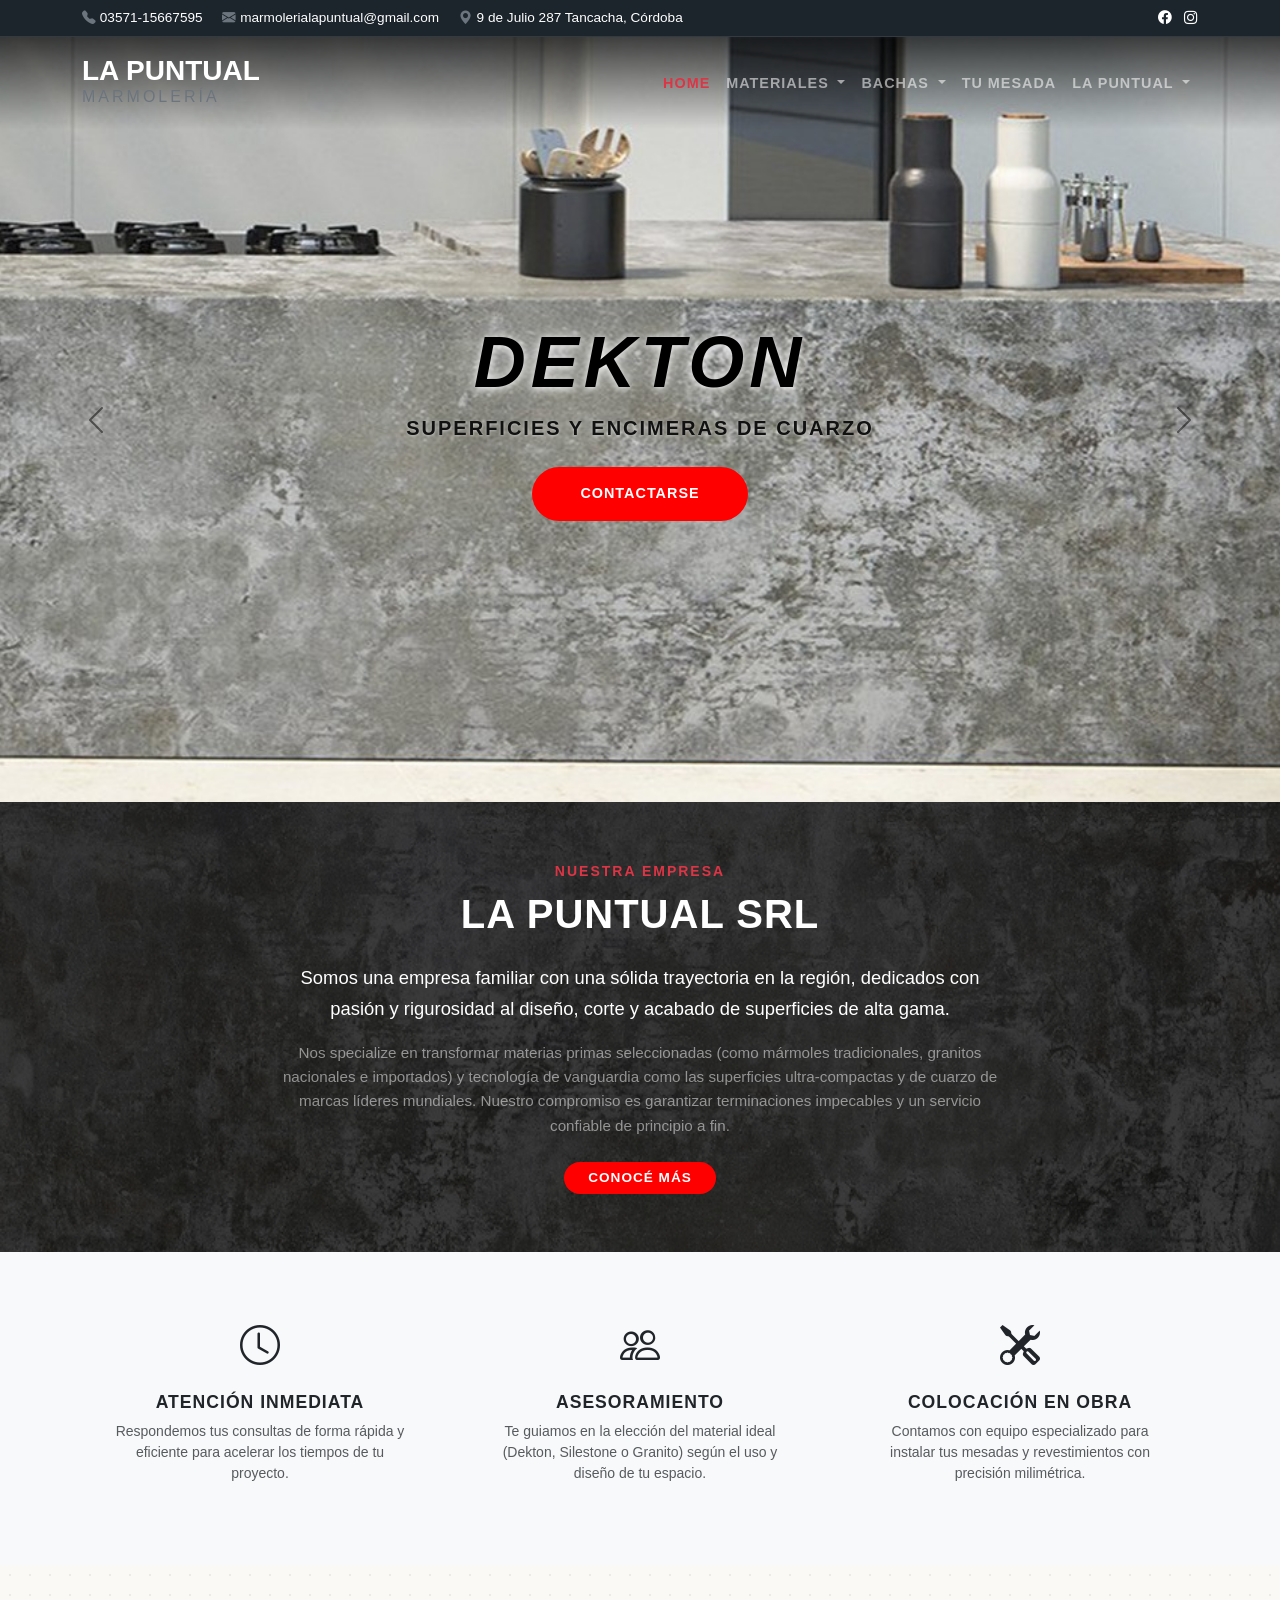
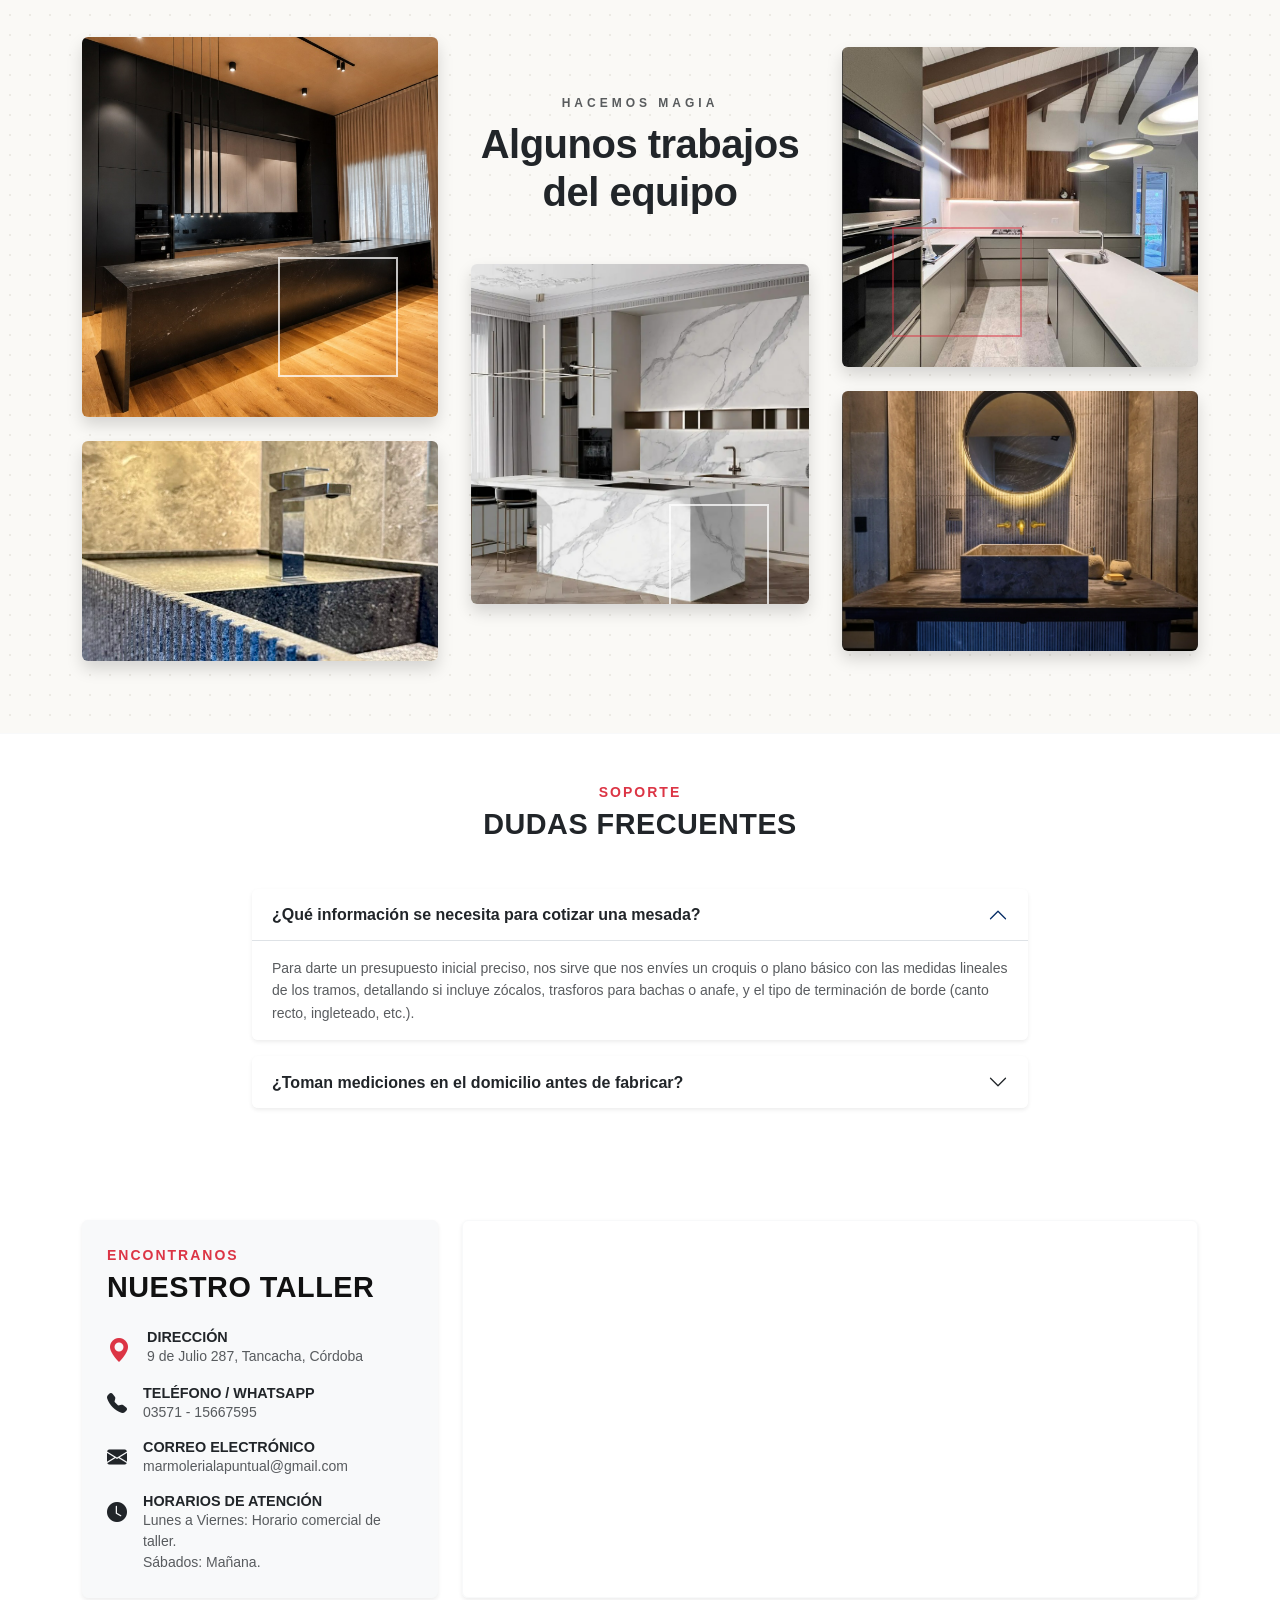
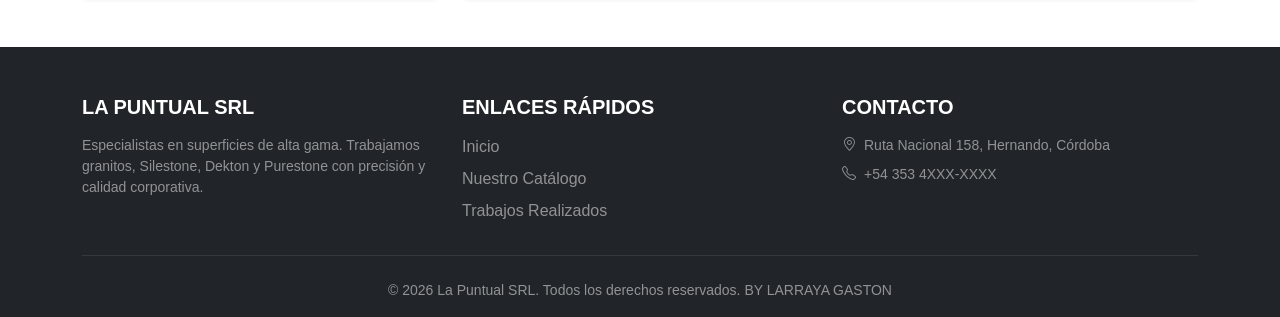
<file: index.html>
<!DOCTYPE html>
<html lang="es">

<head>
    <meta charset="UTF-8">
    <meta name="viewport" content="width=device-width, initial-scale=1.0">
    <title>La Puntual SRL - Marmolería</title>
    <link href="https://cdn.jsdelivr.net/npm/bootstrap@5.3.0/dist/css/bootstrap.min.css" rel="stylesheet">
    <link href="https://cdn.jsdelivr.net/npm/bootstrap-icons@1.10.5/font/bootstrap-icons.css" rel="stylesheet">
    <link rel="stylesheet" href="css/style.css">
</head>

<body>

    <div id="global-nav"></div>

    <header id="sliderMateriales" class="carousel slide" data-bs-ride="carousel" data-bs-interval="5000">
        <div class="carousel-inner">

            <div class="carousel-item active slide-dekton">
                <div class="container h-100 d-flex align-items-center justify-content-center text-center">
                    <div class="hero-content">
                        <h1 class="display-1 fw-bold text-dark italic-title">DEKTON</h1>
                        <p class="fs-5 text-uppercase fw-bold text-dark tracking-wide mb-4">Superficies y encimeras de
                            cuarzo</p>
                        <a href="#" class="btn btn-danger btn-lg px-5 py-3 rounded-pill fw-bold">CONTACTARSE</a>
                    </div>
                </div>
            </div>

            <div class="carousel-item slide-silestone">
                <div class="container h-100 d-flex align-items-center justify-content-center text-center">
                    <div class="hero-content">
                        <h1 class="display-1 fw-bold text-dark italic-title">SILESTONE</h1>
                        <p class="fs-5 text-uppercase fw-bold text-dark tracking-wide mb-4">Superficies y encimeras de
                            cuarzo</p>
                        <a href="#" class="btn btn-danger btn-lg px-5 py-3 rounded-pill fw-bold">CONTACTARSE</a>
                    </div>
                </div>
            </div>

            <div class="carousel-item slide-neolith">
                <div class="container h-100 d-flex align-items-center justify-content-center text-center">
                    <div class="hero-content">
                        <h1 class="display-1 fw-bold text-dark italic-title">NEOLITH</h1>
                        <p class="fs-5 text-uppercase fw-bold text-dark tracking-wide mb-4">Mesadas, revestimientos y
                            pisos</p>
                        <a href="#" class="btn btn-danger btn-lg px-5 py-3 rounded-pill fw-bold">CONTACTARSE</a>
                    </div>
                </div>
            </div>

            <div class="carousel-item slide-marmotech">
                <div class="container h-100 d-flex align-items-center justify-content-center text-center">
                    <div class="hero-content">
                        <h1 class="display-1 fw-bold text-dark italic-title">MARMOTECH</h1>
                        <p class="fs-5 text-uppercase fw-bold text-dark tracking-wide mb-4">Compacto de Mármol</p>
                        <a href="#" class="btn btn-danger btn-lg px-5 py-3 rounded-pill fw-bold">CONTACTARSE</a>
                    </div>
                </div>
            </div>

        </div>

        <button class="carousel-control-prev" type="button" data-bs-target="#sliderMateriales" data-bs-slide="prev">
            <span class="carousel-control-prev-icon" aria-hidden="true"></span>
            <span class="visually-hidden">Anterior</span>
        </button>
        <button class="carousel-control-next" type="button" data-bs-target="#sliderMateriales" data-bs-slide="next">
            <span class="carousel-control-next-icon" aria-hidden="true"></span>
            <span class="visually-hidden">Siguiente</span>
        </button>
    </header>


    <!-- SESION DESCRIPCION EMPRESA -->

    <section class="py-5 position-relative text-white d-flex align-items-center"
        style="background: url('img/dekton/orix.jpg') center/cover no-repeat; min-height: 450px;">

        <div class="position-absolute top-0 start-0 w-100 h-100"
            style="background-color: rgba(0, 0, 0, 0.65); z-index: 1;"></div>

        <div class="container position-relative" style="z-index: 2;">
            <div class="row justify-content-center text-center">
                <div class="col-12 col-md-10 col-lg-8 reveal-scroll">

                    <span class="text-danger fw-bold text-uppercase tracking-wider small d-block mb-2"
                        style="letter-spacing: 2px;">
                        Nuestra Empresa
                    </span>

                    <h2 class="fw-bold text-uppercase mb-4" style="font-size: 2.5rem; letter-spacing: 1px;">
                        La Puntual SRL
                    </h2>

                    <p class="lead mb-3" style="font-size: 1.15rem; line-height: 1.7; font-weight: 400;">
                        Somos una empresa familiar con una sólida trayectoria en la región, dedicados con pasión y
                        rigurosidad al diseño, corte y acabado de superficies de alta gama.
                    </p>

                    <p class="text-white-50 small mb-4" style="font-size: 0.95rem; line-height: 1.6;">
                        Nos specialize en transformar materias primas seleccionadas (como mármoles tradicionales,
                        granitos nacionales e importados) y tecnología de vanguardia como las superficies
                        ultra-compactas y de cuarzo de marcas líderes mundiales. Nuestro compromiso es garantizar
                        terminaciones impecables y un servicio confiable de principio a fin.
                    </p>

                    <a href="#" class="btn btn-danger px-4 py-2.5 fw-bold text-uppercase rounded-pill"
                        style="font-size: 0.85rem; letter-spacing: 1px;">
                        Conocé Más
                    </a>

                </div>
            </div>
        </div>
    </section>


    <!-- SESION SERVICIOS -->

    <section class="py-5" style="background-color: #f8f9fa;">
        <div class="container">
            <div class="row text-center g-4">

                <div class="col-12 col-md-4 reveal-scroll delay-1">
                    <div class="p-3">
                        <div class="mb-3">
                            <i class="bi bi-clock text-dark" style="font-size: 2.5rem;"></i>
                        </div>
                        <h4 class="fw-bold text-uppercase mb-2" style="font-size: 1.1rem; letter-spacing: 1px;">
                            Atención Inmediata</h4>
                        <p class="text-muted small px-3">Respondemos tus consultas de forma rápida y eficiente para
                            acelerar los tiempos de tu proyecto.</p>
                    </div>
                </div>

                <div class="col-12 col-md-4 reveal-scroll delay-2">
                    <div class="p-3">
                        <div class="mb-3">
                            <i class="bi bi-people text-dark" style="font-size: 2.5rem;"></i>
                        </div>
                        <h4 class="fw-bold text-uppercase mb-2" style="font-size: 1.1rem; letter-spacing: 1px;">
                            Asesoramiento</h4>
                        <p class="text-muted small px-3">Te guiamos en la elección del material ideal (Dekton,
                            Silestone o Granito) según el uso y diseño de tu espacio.</p>
                    </div>
                </div>

                <div class="col-12 col-md-4 reveal-scroll delay-3">
                    <div class="p-3">
                        <div class="mb-3">
                            <i class="bi bi-tools text-dark" style="font-size: 2.5rem;"></i>
                        </div>
                        <h4 class="fw-bold text-uppercase mb-2" style="font-size: 1.1rem; letter-spacing: 1px;">
                            Colocación en Obra</h4>
                        <p class="text-muted small px-3">Contamos con equipo especializado para instalar tus mesadas
                            y revestimientos con precisión milimétrica.</p>
                    </div>
                </div>

            </div>
        </div>
    </section>



    <!-- ==========================================================================
         SECCIÓN: COLLAGE DE TRABAJOS DESTACADOS (Estilo Mosaico Asimétrico)
         ========================================================================== -->
    <section class="py-5"
        style="background-color: #faf9f6; background-image: radial-gradient(#eceae4 1px, transparent 1px); background-size: 20px 20px;">
        <div class="container py-4">

            <div class="row align-items-center g-4">

                <!-- Columna Izquierda: Foto 1 (Alta) -->
                <div class="col-12 col-md-4 order-2 order-md-1">
                    <div class="position-relative overflow-hidden rounded shadow mb-4 reveal-scroll delay-1"
                        style="height: 380px;">
                        <img src="img/trabajos/trabajo1.png" class="w-100 h-100 img-mosaico" alt="Isla de Cocina"
                            style="object-fit: cover;">
                        <div class="position-absolute border border-2 border-white"
                            style="bottom: 40px; right: 40px; width: 120px; height: 120px; opacity: 0.75; pointer-events: none;">
                        </div>
                    </div>
                    <div class="position-relative overflow-hidden rounded shadow d-none d-md-block reveal-scroll delay-2"
                        style="height: 220px;">
                        <img src="img/trabajos/trabajo2.png" class="w-100 h-100 img-mosaico" alt="Detalle mesada"
                            style="object-fit: cover;">
                    </div>
                </div>

                <!-- Columna Central: Título y Foto 2 -->
                <div class="col-12 col-md-4 order-1 order-md-2 text-center">
                    <div class="mb-5 px-2 reveal-scroll">
                        <span class="text-muted fw-bold text-uppercase tracking-widest small d-block mb-2"
                            style="letter-spacing: 4px; font-size: 0.75rem;">
                            Hacemos Magia
                        </span>
                        <h3 class="fw-bold text-dark mb-0 fs-1" style="letter-spacing: -0.5px; line-height: 1.2;">
                            Algunos trabajos<br>del equipo
                        </h3>
                    </div>

                    <div class="position-relative overflow-hidden rounded shadow mt-2 mx-auto reveal-scroll delay-1"
                        style="height: 340px; max-width: 95%;">
                        <img src="img/trabajos/trabajo3.png" class="w-100 h-100 img-mosaico" alt="Vanitory Baño"
                            style="object-fit: cover;">
                        <div class="position-absolute border border-2 border-white"
                            style="bottom: -20px; right: 40px; width: 100px; height: 120px; opacity: 0.75; pointer-events: none;">
                        </div>
                    </div>
                </div>

                <!-- Columna Derecha: Foto 3 -->
                <div class="col-12 col-md-4 order-3">
                    <div class="position-relative overflow-hidden rounded shadow mb-4 reveal-scroll delay-1"
                        style="height: 320px;">
                        <img src="img/trabajos/trabajo4.png" class="w-100 h-100 img-mosaico" alt="Cocina Moderna"
                            style="object-fit: cover;">
                        <div class="position-absolute border border-2 border-danger"
                            style="bottom: 30px; left: 50px; width: 130px; height: 110px; opacity: 0.5; pointer-events: none;">
                        </div>
                    </div>
                    <div class="position-relative overflow-hidden rounded shadow d-none d-md-block reveal-scroll delay-2"
                        style="height: 260px;">
                        <img src="img/trabajos/trabajo5.png" class="w-100 h-100 img-mosaico" alt="Revestimiento Premium"
                            style="object-fit: cover;">
                    </div>
                </div>

            </div>

        </div>
    </section>


    <!-- ==========================================================================
         SECCIÓN: PREGUNTAS FRECUENTES (Contenido Extra Interactivo)
         ========================================================================== -->
    <section class="py-5 bg-white border-top border-light">
        <div class="container" style="max-width: 800px;">
            <div class="text-center mb-5 reveal-scroll">
                <span class="text-danger fw-bold text-uppercase tracking-wider small d-block mb-1"
                    style="letter-spacing: 2px;">
                    Soporte
                </span>
                <h3 class="fw-bold text-uppercase m-0" style="font-size: 1.8rem; letter-spacing: 0.5px;">
                    Dudas Frecuentes
                </h3>
            </div>

            <div class="accordion reveal-scroll delay-1" id="acordeonMarmoleria">

                <div class="accordion-item border-0 mb-3 shadow-sm rounded overflow-hidden">
                    <h2 class="accordion-header">
                        <button class="accordion-button fw-bold text-dark bg-white" type="button"
                            data-bs-toggle="collapse" data-bs-target="#collapseOne">
                            ¿Qué información se necesita para cotizar una mesada?
                        </button>
                    </h2>
                    <div id="collapseOne" class="accordion-collapse collapse show" data-bs-parent="#acordeonMarmoleria">
                        <div class="accordion-body bg-white text-muted small" style="line-height: 1.6;">
                            Para darte un presupuesto inicial preciso, nos sirve que nos envíes un croquis o plano
                            básico con las medidas lineales de los tramos, detallando si incluye zócalos, trasforos para
                            bachas o anafe, y el tipo de terminación de borde (canto recto, ingleteado, etc.).
                        </div>
                    </div>
                </div>

                <div class="accordion-item border-0 mb-3 shadow-sm rounded overflow-hidden">
                    <h2 class="accordion-header">
                        <button class="accordion-button collapsed fw-bold text-dark bg-white" type="button"
                            data-bs-toggle="collapse" data-bs-target="#collapseTwo">
                            ¿Toman mediciones en el domicilio antes de fabricar?
                        </button>
                    </h2>
                    <div id="collapseTwo" class="accordion-collapse collapse" data-bs-parent="#acordeonMarmoleria">
                        <div class="accordion-body bg-white text-muted small" style="line-height: 1.6;">
                            Sí, totalmente. Una vez aceptado el presupuesto base y cuando los muebles bajo mesada ya se
                            encuentran instalados y nivelados de forma definitiva en la obra, nuestro equipo técnico va
                            al lugar a rectificar medidas milimétricamente para asegurar que calce perfecto.
                        </div>
                    </div>
                </div>

            </div>
        </div>
    </section>


    <!-- ==========================================================================
         SECCIÓN: UBICACIÓN Y CONTACTO (Google Maps Integrado)
         ========================================================================== -->
    <section class="py-5 bg-white reveal-scroll">
        <div class="container">
            <div class="row g-4 align-items-stretch">

                <!-- Columna Izquierda: Datos de Contacto -->
                <div class="col-12 col-lg-4 d-flex flex-column justify-content-between">
                    <div
                        class="p-4 rounded shadow-sm border border-light bg-light h-100 d-flex flex-column justify-content-center">
                        <span class="text-danger fw-bold text-uppercase tracking-wider small d-block mb-1"
                            style="letter-spacing: 2px;">
                            Encontranos
                        </span>
                        <h3 class="fw-bold text-uppercase mb-4"
                            style="font-size: 1.8rem; letter-spacing: 0.5px; color: #111111;">
                            Nuestro Taller
                        </h3>

                        <!-- Dirección -->
                        <div class="d-flex align-items-start mb-3">
                            <i class="bi bi-geo-alt-fill text-danger fs-4 me-3 mt-1"></i>
                            <div>
                                <h6 class="fw-bold text-dark mb-0 text-uppercase" style="font-size: 0.9rem;">Dirección
                                </h6>
                                <p class="text-muted small m-0">9 de Julio 287, Tancacha, Córdoba</p>
                            </div>
                        </div>

                        <!-- Teléfono -->
                        <div class="d-flex align-items-start mb-3">
                            <i class="bi bi-telephone-fill text-dark fs-5 me-3 mt-1"></i>
                            <div>
                                <h6 class="fw-bold text-dark mb-0 text-uppercase" style="font-size: 0.9rem;">Teléfono /
                                    WhatsApp</h6>
                                <p class="text-muted small m-0">03571 - 15667595</p>
                            </div>
                        </div>

                        <!-- Email -->
                        <div class="d-flex align-items-start mb-3">
                            <i class="bi bi-envelope-fill text-dark fs-5 me-3 mt-1"></i>
                            <div>
                                <h6 class="fw-bold text-dark mb-0 text-uppercase" style="font-size: 0.9rem;">Correo
                                    Electrónico</h6>
                                <p class="text-muted small m-0">marmolerialapuntual@gmail.com</p>
                            </div>
                        </div>

                        <!-- Horarios de Atención -->
                        <div class="d-flex align-items-start">
                            <i class="bi bi-clock-fill text-dark fs-5 me-3 mt-1"></i>
                            <div>
                                <h6 class="fw-bold text-dark mb-0 text-uppercase" style="font-size: 0.9rem;">Horarios de
                                    Atención</h6>
                                <p class="text-muted small m-0">Lunes a Viernes: Horario comercial de
                                    taller.<br>Sábados: Mañana.</p>
                            </div>
                        </div>
                    </div>
                </div>

                <!-- Columna Derecha: Mapa de Google Maps Interactivo -->
                <div class="col-12 col-lg-8">
                    <div class="w-100 h-100 rounded shadow-sm overflow-hidden border border-light"
                        style="min-height: 350px;">
                        <!-- Mapa iframe de Google Maps apuntando a Tancacha, Córdoba -->
                        <!-- Reemplazá el iframe viejo por este exacto -->
                        <!-- Reemplazá el iframe anterior por este exacto con tu pin comercial -->
                        <iframe
                            src="https://maps.google.com/maps?q=Marmoler%C3%ADa%20La%20Puntual%20SRL,%20Tancacha,%20C%C3%B3rdoba&t=&z=16&ie=UTF8&iwloc=&output=embed"
                            class="w-100 h-100 border-0" allowfullscreen="" loading="lazy"
                            referrerpolicy="no-referrer-when-downgrade">
                        </iframe>
                    </div>
                </div>

            </div>
        </div>
    </section>




    <div id="global-footer"></div>

    <script src="https://cdn.jsdelivr.net/npm/bootstrap@5.3.0/dist/js/bootstrap.bundle.min.js"></script>
    <script type="module" src="js/app.js"></script>
</body>

</html>
</file>
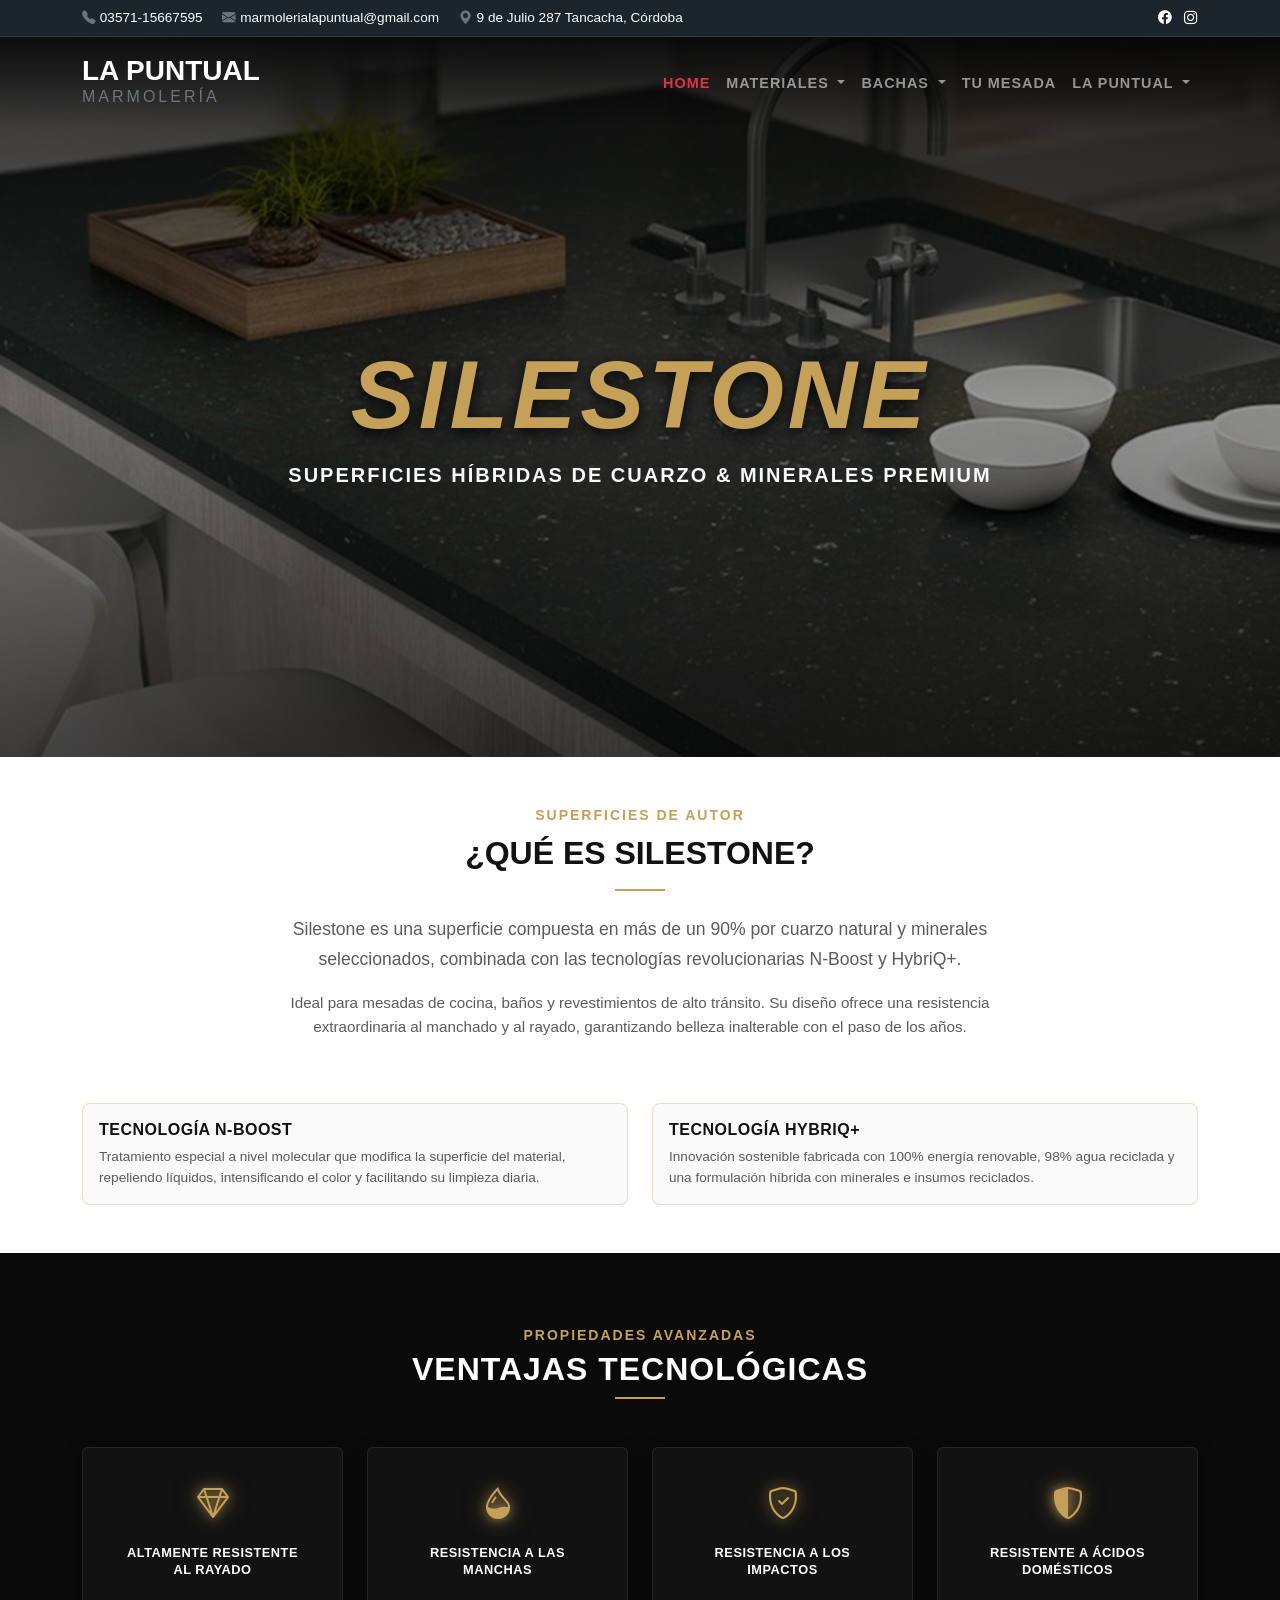
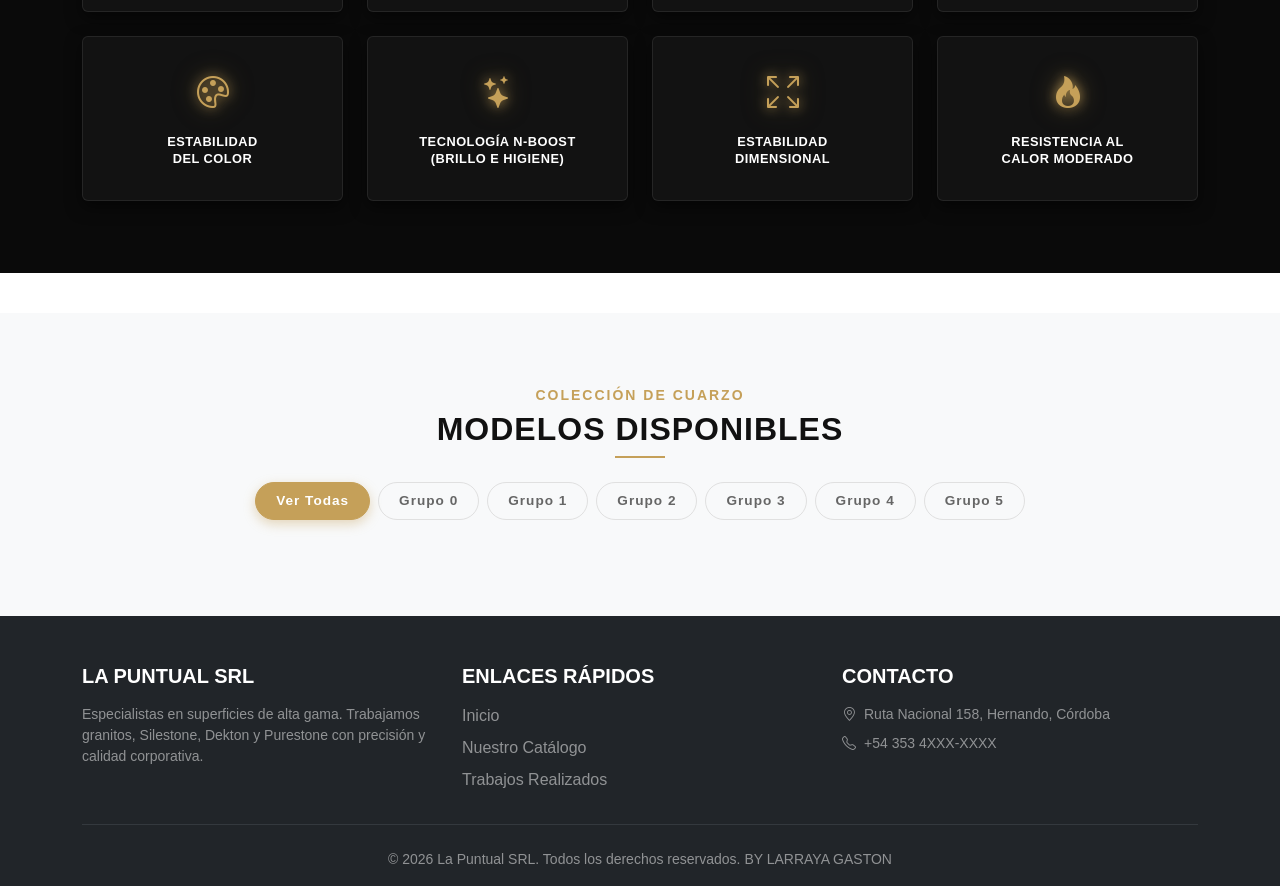
<file: silestone.html>
<!DOCTYPE html>
<html lang="es">

<head>
    <meta charset="UTF-8">
    <meta name="viewport" content="width=device-width, initial-scale=1.0">
    <title>Silestone - Superficies de Cuarzo | La Puntual SRL</title>
    <!-- Bootstrap 5 CSS e Iconos Oficiales -->
    <link href="https://cdn.jsdelivr.net/npm/bootstrap@5.3.0/dist/css/bootstrap.min.css" rel="stylesheet">
    <link href="https://cdn.jsdelivr.net/npm/bootstrap-icons@1.10.5/font/bootstrap-icons.css" rel="stylesheet">
    <!-- Archivo maestro de estilos -->
    <link rel="stylesheet" href="css/style.css">
    <link rel="stylesheet" href="css/catalogo-theme.css">
    <link rel="stylesheet" href="css/Silestone.css">
</head>

<body data-marca="Silestone">

    <!-- Menú de Navegación Dinámico -->
    <div id="global-nav"></div>

    <!-- 1. HERO PORTADA SILESTONE -->
    <header class="position-relative d-flex align-items-center justify-content-center text-white w-100"
        style="background: url('img/silestone/sileston-slider.jpg') center top / cover no-repeat; height: 80vh; min-height: 550px;">

        <div class="position-absolute top-0 start-0 w-100 h-100"
            style="background: linear-gradient(to bottom, rgba(0,0,0,0.8) 0%, rgba(0,0,0,0.4) 50%, rgba(0,0,0,0.7) 100%); z-index: 1;">
        </div>

        <div class="container position-relative text-center py-5 mt-5 pt-5" style="z-index: 2;">
            <h1 class="display-1 fw-bold text-uppercase italic-title m-0 text-gold"
                style="font-size: calc(2.8rem + 4vw); text-shadow: 0 4px 15px rgba(0, 0, 0, 0.9); font-style: italic; letter-spacing: 4px;">
                SILESTONE
            </h1>
            <p class="lead text-light text-uppercase tracking-wider mt-2 fw-semibold" style="letter-spacing: 2px;">
                Superficies Híbridas de Cuarzo & Minerales Premium
            </p>
        </div>
    </header>

    <main>
   

 <!-- 2. INTRODUCCIÓN TÉCNICA Y TECNOLOGÍAS -->
        <section class="py-5 bg-white" style="opacity: 1 !important; visibility: visible !important;">
            <div class="container text-center">
                <!-- Se agregó el contenedor ROW obligatorio de Bootstrap -->
                <div class="row justify-content-center">
                    <div class="col-12 col-md-10 col-lg-8">
                        <span class="text-gold fw-bold text-uppercase tracking-wider small d-block mb-2"
                            style="letter-spacing: 2px;">
                            Superficies de Autor
                        </span>

                        <h2 class="fw-bold text-uppercase mb-3" style="color: #111111;">¿Qué es Silestone?</h2>
                        
                        <div class="mx-auto mb-4 bg-gold" style="width: 50px; height: 2px;"></div>

                        <p class="lead text-muted mb-3" style="font-size: 1.1rem; line-height: 1.7;">
                            Silestone es una superficie compuesta en más de un 90% por cuarzo natural y minerales
                            seleccionados, combinada con las tecnologías revolucionarias <strong>N-Boost</strong> y
                            <strong>HybriQ+</strong>.
                        </p>

                        <p class="text-muted small mb-4" style="line-height: 1.6; font-size: 0.95rem;">
                            Ideal para mesadas de cocina, baños y revestimientos de alto tránsito. Su diseño ofrece una
                            resistencia extraordinaria al manchado y al rayado, garantizando belleza inalterable con el paso
                            de los años.
                        </p>
                    </div>
                </div>

                <!-- TARJETAS DE DETALLE DE LAS TECNOLOGÍAS -->
                <div class="row g-3 g-md-4 justify-content-center mt-3">
                    <!-- N-Boost -->
                    <div class="col-12 col-md-6">
                        <div class="p-3 rounded-3 text-start h-100 border"
                            style="background-color: #fafafa; border-color: rgba(197, 160, 89, 0.3) !important;">
                            <h6 class="fw-bold mb-2 text-uppercase" style="color: #111111; letter-spacing: 0.5px;">
                                Tecnología N-Boost</h6>
                            <p class="text-muted small m-0" style="font-size: 0.85rem; line-height: 1.5;">
                                Tratamiento especial a nivel molecular que modifica la superficie del material,
                                repeliendo líquidos, intensificando el color y facilitando su limpieza diaria.
                            </p>
                        </div>
                    </div>

                    <!-- HybriQ+ -->
                    <div class="col-12 col-md-6">
                        <div class="p-3 rounded-3 text-start h-100 border"
                            style="background-color: #fafafa; border-color: rgba(197, 160, 89, 0.3) !important;">
                            <h6 class="fw-bold mb-2 text-uppercase" style="color: #111111; letter-spacing: 0.5px;">
                                Tecnología HybriQ+</h6>
                            <p class="text-muted small m-0" style="font-size: 0.85rem; line-height: 1.5;">
                                Innovación sostenible fabricada con 100% energía renovable, 98% agua reciclada y una
                                formulación híbrida con minerales e insumos reciclados.
                            </p>
                        </div>
                    </div>
                </div>
            </div>
        </section>

        <!-- 3. SECCIÓN: VENTAJAS TECNOLÓGICAS (CON VISIBILIDAD FORZADA) -->
        <section class="py-5 tecnic-features-section text-white" style="background-color: #0a0a0a; opacity: 1 !important; visibility: visible !important;">
            <div class="container py-4">

                <div class="text-center mb-5">
                    <span class="text-gold fw-bold text-uppercase tracking-wider small d-block mb-1"
                        style="letter-spacing: 2px;">
                        Propiedades Avanzadas
                    </span>
                    <h2 class="fw-bold text-uppercase m-0" style="letter-spacing: 1px;">Ventajas Tecnológicas</h2>
                    <div class="mx-auto mt-2 bg-gold" style="width: 50px; height: 2px;"></div>
                </div>

                <div class="row g-4 justify-content-center">

                    <!-- 1. Resistencia al Rayado -->
                    <div class="col-6 col-md-4 col-lg-3">
                        <div class="feature-tech-card text-center p-4 h-100 rounded">
                            <div class="icon-container mb-3">
                                <i class="bi bi-gem fs-2 icon-relieve-gold"></i>
                            </div>
                            <h6 class="fw-bold text-uppercase small m-0">Altamente Resistente<br>al Rayado</h6>
                        </div>
                    </div>

                    <!-- 2. Resistencia a las Manchas -->
                    <div class="col-6 col-md-4 col-lg-3">
                        <div class="feature-tech-card text-center p-4 h-100 rounded">
                            <div class="icon-container mb-3">
                                <i class="bi bi-droplet-half fs-2 icon-relieve-gold"></i>
                            </div>
                            <h6 class="fw-bold text-uppercase small m-0">Resistencia a las<br>Manchas</h6>
                        </div>
                    </div>

                    <!-- 3. Alta Resistencia a Impactos -->
                    <div class="col-6 col-md-4 col-lg-3">
                        <div class="feature-tech-card text-center p-4 h-100 rounded">
                            <div class="icon-container mb-3">
                                <i class="bi bi-shield-check fs-2 icon-relieve-gold"></i>
                            </div>
                            <h6 class="fw-bold text-uppercase small m-0">Resistencia a los<br>Impactos</h6>
                        </div>
                    </div>

                    <!-- 4. Resistencia a Ácidos Domésticos -->
                    <div class="col-6 col-md-4 col-lg-3">
                        <div class="feature-tech-card text-center p-4 h-100 rounded">
                            <div class="icon-container mb-3">
                                <i class="bi bi-shield-shaded fs-2 icon-relieve-gold"></i>
                            </div>
                            <h6 class="fw-bold text-uppercase small m-0">Resistente a Ácidos<br>Domésticos</h6>
                        </div>
                    </div>

                    <!-- 5. Estabilidad del Color -->
                    <div class="col-6 col-md-4 col-lg-3">
                        <div class="feature-tech-card text-center p-4 h-100 rounded">
                            <div class="icon-container mb-3">
                                <i class="bi bi-palette fs-2 icon-relieve-gold"></i>
                            </div>
                            <h6 class="fw-bold text-uppercase small m-0">Estabilidad<br>del Color</h6>
                        </div>
                    </div>

                    <!-- 6. Protección N-Boost -->
                    <div class="col-6 col-md-4 col-lg-3">
                        <div class="feature-tech-card text-center p-4 h-100 rounded">
                            <div class="icon-container mb-3">
                                <i class="bi bi-stars fs-2 icon-relieve-gold"></i>
                            </div>
                            <h6 class="fw-bold text-uppercase small m-0">Tecnología N-Boost<br>(Brillo e Higiene)</h6>
                        </div>
                    </div>

                    <!-- 7. Estabilidad Dimensional -->
                    <div class="col-6 col-md-4 col-lg-3">
                        <div class="feature-tech-card text-center p-4 h-100 rounded">
                            <div class="icon-container mb-3">
                                <i class="bi bi-arrows-fullscreen fs-2 icon-relieve-gold"></i>
                            </div>
                            <h6 class="fw-bold text-uppercase small m-0">Estabilidad<br>Dimensional</h6>
                        </div>
                    </div>

                    <!-- 8. Resistencia al Calor Moderado -->
                    <div class="col-6 col-md-4 col-lg-3">
                        <div class="feature-tech-card text-center p-4 h-100 rounded">
                            <div class="icon-container mb-3">
                                <i class="bi bi-fire fs-2 icon-relieve-gold"></i>
                            </div>
                            <h6 class="fw-bold text-uppercase small m-0">Resistencia al<br>Calor Moderado</h6>
                        </div>
                    </div>

                </div>
            </div>
        </section>

        <!-- 4. MUESTRARIO DE PRODUCTOS / CATÁLOGO -->
        <section id="catalogo-seccion" class="py-5 bg-light theme-silestone">
            <div class="container py-4">

                <div class="text-center mb-4">
                    <span class="text-gold fw-bold text-uppercase tracking-wider small d-block mb-1"
                        style="letter-spacing: 2px;">
                        Colección de Cuarzo
                    </span>
                    <h2 class="fw-bold text-uppercase m-0" style="letter-spacing: 1px; color: #111111;">Modelos
                        Disponibles</h2>
                    <div class="mx-auto mt-2 bg-gold" style="width: 50px; height: 2px;"></div>
                </div>

                <!-- Botonera de Filtrado Dinámico -->
                <!-- BOTONERA DE FILTRADO DE SILESTONE POR GRUPOS -->
                <div class="d-flex justify-content-center gap-2 mb-5 flex-wrap">
                    <button class="btn btn-filter active" data-filter="all">Ver Todas</button>
                    <button class="btn btn-filter" data-filter="Grupo 0">Grupo 0</button>
                    <button class="btn btn-filter" data-filter="Grupo 1">Grupo 1</button>
                    <button class="btn btn-filter" data-filter="Grupo 2">Grupo 2</button>
                    <button class="btn btn-filter" data-filter="Grupo 3">Grupo 3</button>
                    <button class="btn btn-filter" data-filter="Grupo 4">Grupo 4</button>
                    <button class="btn btn-filter" data-filter="Grupo 5">Grupo 5</button>
                </div>

                <div class="row g-4 justify-content-center" id="grilla-materiales">
                    <!-- JS inyecta las muestras acá -->
                </div>
            </div>
        </section>

    </main>

    <!-- Pie de Página Global -->
    <div id="global-footer"></div>

    <script src="https://cdn.jsdelivr.net/npm/bootstrap@5.3.0/dist/js/bootstrap.bundle.min.js"></script>
    <script type="module" src="js/catalogo.js"></script>
</body>

</html>
</file>
<file: css/style.css>
/* css/style.css */

/* ==========================================================================
   MAIN ORQUESTADOR DE STILOS (CSS Entry Point)
   ========================================================================== */

/* 1. Cargamos la base global (Variables y colores del Body) */
@import url('base.css');

/* 2. Cargamos las estructuras del diseño (Navbar flotante y Slider) */
@import url('layout.css');

/* 3. Cargamos los detalles de los componentes (Tarjetas y Botones) */
@import url('components.css');

.navbar-brand .tracking-wide {
    letter-spacing: 3px;
    font-size: 0.75rem;
    text-transform: uppercase;
}


/* Las secciones son visibles por defecto */
.reveal-scroll {
    opacity: 1 !important;
    transform: translateY(0) !important;
    transition: all 0.6s ease-out;
}

/* Slider / Portada Principal */
.hero-slider {
    background: linear-gradient(rgba(255, 255, 255, 0.1), rgba(255, 255, 255, 0.1)),
        url('https://lapuntualsrl.com.ar/wp-content/uploads/2021/05/Dekton-slider.jpg');
    /* Usamos tu fondo de partículas */
    background-size: cover;
    background-position: center;
    height: 85vh;
    position: relative;
}

.hero-content h1 {
    letter-spacing: 5px;
    font-size: 4.5rem;
}

.hero-content p {
    letter-spacing: var(--tracking-wide);
    font-weight: 500;
}

/* Botón Contactarse estilo original */
.btn-danger {
    background-color: #ff0000;
    border: none;
    letter-spacing: 1px;
    font-size: 0.9rem;
}

/* Espaciado extra para que el catálogo no se encime */
#catalogo-seccion {
    margin-top: 40px;
}


/* Altura general y comportamiento del Slider */
.carousel,
.carousel-item {
    height: 85vh;
    /* Ocupa el 85% de la altura de la pantalla */
}

/* Configuramos los fondos individuales levantando los recursos reales de tu web */
.slide-dekton {
    background: url('https://lapuntualsrl.com.ar/wp-content/uploads/2021/05/Dekton-slider.jpg') center/cover no-repeat;
}

.slide-silestone {
    background: url('https://lapuntualsrl.com.ar/wp-content/uploads/2021/05/Silestone-slider.jpg') center/cover no-repeat;
}

.slide-neolith {
    background: url('https://lapuntualsrl.com.ar/wp-content/uploads/2021/05/Neolith-slider.jpg') center/cover no-repeat;
}

.slide-marmotech {
    background: url('https://lapuntualsrl.com.ar/wp-content/uploads/2021/05/Marmotech-slider.jpg') center/cover no-repeat;
}

/* Estilo exacto para las letras grandes del Slider */
.italic-title {
    font-style: italic;
    font-size: 5rem;
    letter-spacing: 4px;
}

/* Ajuste visual para las flechas de Bootstrap para que se noten */
.carousel-control-prev-icon,
.carousel-control-next-icon {
    filter: invert(1);
    /* Cambia las flechas nativas a color negro/oscuro si es necesario */
}


/* Efecto interactivo para el collage de trabajos */
.img-mosaico {
    transition: transform 0.6s cubic-bezier(0.25, 1, 0.5, 1);
}

.position-relative:hover .img-mosaico {
    transform: scale(1.05);
}


/* ==========================================================================
   EFECTO DE SCROLL REVEAL (Aparición suave al bajar)
   ========================================================================== */

/* Estado inicial: El elemento está invisible y tirado 30px hacia abajo */
.reveal-scroll {
    opacity: 0;
    transform: translateY(30px);
    transition: opacity 0.8s cubic-bezier(0.25, 1, 0.5, 1),
        transform 0.8s cubic-bezier(0.25, 1, 0.5, 1);
    will-change: opacity, transform;
}

/* Estado activo: Cuando JavaScript detecta el scroll, se activa esto */
.reveal-scroll.active {
    opacity: 1;
    transform: translateY(0);
}

/* ==========================================================================
   MENÚ DESPLEGABLE LATERAL (FLYOUT)
   ========================================================================== */
@media (min-width: 992px) {
    .main-nav .dropdown-menu {
        overflow: visible !important;
        margin-top: 0 !important;
    }

    .main-nav .nav-item.dropdown:hover > .dropdown-menu {
        display: block !important;
        top: 100% !important;
    }

    .main-nav .flyout-parent {
        position: relative !important;
    }

    /* Aquí está la clave: position absolute y left 100% lo tira al costado */
    .main-nav .flyout-menu {
        display: none !important;
        position: absolute !important; 
        top: -8px !important;
        left: 100% !important; 
        min-width: 220px !important;
        background-color: #212529 !important;
        padding: 0.5rem 0 !important;
        margin: 0 !important;
        list-style: none !important;
        border-radius: 4px !important;
        border-left: 8px solid transparent !important;
        box-shadow: 0 0.5rem 1rem rgba(0,0,0,.35) !important;
        z-index: 99999 !important;
    }

    .main-nav .flyout-parent:hover > .flyout-menu {
        display: block !important;
    }
}

/* Colores y Hover */
.main-nav .dropdown-menu .dropdown-item,
.main-nav .flyout-menu a {
    font-size: 0.85rem;
    font-weight: 600;
    padding: 0.6rem 1.25rem;
    color: #ffffff !important;
    text-decoration: none;
    display: block;
}

.main-nav .dropdown-menu .dropdown-item:hover,
.main-nav .flyout-menu a:hover,
.main-nav .flyout-parent:hover > a {
    background-color: #ff0000 !important;
    color: #ffffff !important;
}

.main-nav .flyout-parent:hover > a span {
    color: #ffffff !important;
}

.main-nav .nav-item.dropdown .nav-link:hover {
    background-color: transparent !important;
    color: #ff0000 !important;
}
</file>
<file: css/catalogo-theme.css>
/* ===================================================
   1. VARIABLES DE COLOR POR MARCA
   =================================================== */
.theme-dekton {
    --accent-color: #ff0000; /* Rojo Dekton */
    --accent-glow: rgba(255, 0, 0, 0.4);
}

.theme-silestone {
    --accent-color: #c5a059; /* Dorado Silestone */
    --accent-glow: rgba(197, 160, 89, 0.4);
}

.theme-neolith {
    --accent-color: #0d6efd; /* Azul Neolith */
    --accent-glow: rgba(13, 110, 253, 0.4);
}

/* ===================================================
   2. TARJETA DE CATÁLOGO BASE (ESTRUCTURA DEKTON)
   =================================================== */
.muestra-stone-card {
    position: relative;
    border-radius: 12px;
    overflow: hidden; 
    background-color: #000000;
    box-shadow: 0 10px 25px rgba(0, 0, 0, 0.08);
    transition: all 0.4s cubic-bezier(0.25, 1, 0.5, 1);
    border: 1px solid rgba(0, 0, 0, 0.04) !important;
    cursor: pointer;
}

/* ALTO FIJO DEKTON (340px) QUE SOLUCIONA EL CORTE DE IMAGEN */
.stone-image-wrapper {
    width: 100%;
    height: 340px; 
    overflow: hidden;
}

.stone-img {
    width: 100%;
    height: 100%;
    object-fit: cover;
    transition: transform 0.6s cubic-bezier(0.25, 1, 0.5, 1);
}

/* MÁSCARA Y DEGRADADO */
.stone-info-overlay {
    position: absolute;
    bottom: 0;
    left: 0;
    right: 0;
    background: linear-gradient(to top, 
        rgba(0, 0, 0, 0.95) 0%, 
        rgba(0, 0, 0, 0.75) 50%, 
        rgba(0, 0, 0, 0.3) 80%, 
        transparent 100%) !important;
    padding: 40px 20px 20px 20px !important;
    display: flex;
    align-items: center;
    justify-content: space-between;
    z-index: 2;
    opacity: 0;
    transform: translateY(15px);
    transition: all 0.4s cubic-bezier(0.25, 1, 0.5, 1);
}

.stone-text {
    flex-grow: 1;
    padding-right: 15px;
    text-align: left;
}

.stone-text h5 {
    font-size: 1.15rem;
    letter-spacing: 1.5px;
    color: #ffffff !important;
    font-weight: 700;
    margin-bottom: 2px !important;
    text-shadow: 0 2px 4px rgba(0, 0, 0, 0.8);
}

/* BOTÓN CIRCULAR '+' CON COLOR VARIABLE */
.btn-stone-view {
    background: var(--accent-color) !important;
    color: #ffffff !important;
    border: none !important;
    width: 40px;
    height: 40px;
    border-radius: 50%;
    display: flex;
    align-items: center;
    justify-content: center;
    flex-shrink: 0;
    box-shadow: 0 4px 12px var(--accent-glow);
    transition: all 0.3s ease;
}

.btn-stone-view i {
    font-size: 1.2rem;
    line-height: 1;
}

/* ===================================================
   3. HOVER DINÁMICO REUTILIZABLE
   =================================================== */
.muestra-stone-card:hover {
    transform: translateY(-8px);
    box-shadow: 0 20px 40px rgba(0, 0, 0, 0.12);
    border-color: var(--accent-glow) !important;
}

.muestra-stone-card:hover .stone-img {
    transform: scale(1.12);
}

.muestra-stone-card:hover .stone-info-overlay {
    opacity: 1;
    transform: translateY(0);
}

.muestra-stone-card:hover .btn-stone-view {
    background: #ffffff !important;
    color: var(--accent-color) !important;
    transform: rotate(90deg);
    box-shadow: 0 0 12px var(--accent-glow);
}

/* ===================================================
   4. BOTONERA DE FILTROS REUTILIZABLE
   =================================================== */
.btn-filter {
    background-color: transparent;
    color: #666666;
    border: 1px solid #e0e0e0;
    padding: 8px 20px;
    font-size: 0.85rem;
    font-weight: 600;
    text-uppercase: uppercase;
    letter-spacing: 1px;
    border-radius: 30px;
    transition: all 0.3s ease;
}

.btn-filter:hover {
    color: #111111;
    border-color: #111111;
}

.btn-filter.active {
    background-color: var(--accent-color) !important;
    border-color: var(--accent-color) !important;
    color: #ffffff !important;
    box-shadow: 0 4px 12px var(--accent-glow);
}
</file>
<file: css/Silestone.css>
/* Color dorado base para Silestone */
.text-gold {
    color: #c5a059 !important;
}

.bg-gold {
    background-color: #c5a059 !important;
}

/* Ícono en dorado con brillo neón constante */
.icon-relieve-gold {
    color: #c5a059 !important;
    text-shadow: 0 0 12px rgba(197, 160, 89, 0.8), 0 0 25px rgba(197, 160, 89, 0.5);
    transition: transform 0.3s ease, text-shadow 0.3s ease;
}

/* Tarjeta negra base */
.feature-tech-card {
    background-color: #121212 !important;
    border: 1px solid rgba(255, 255, 255, 0.1) !important;
    transition: all 0.35s cubic-bezier(0.25, 0.8, 0.25, 1);
    cursor: pointer;
}

/* EFECTO HOVER POTENTE: Sombra dorada bien marcada + borde dorado */
.feature-tech-card:hover {
    border-color: #c5a059 !important;
    background-color: #1a1915 !important; /* Tono muy sutil de fondo cálido al pasar el mouse */
    transform: translateY(-5px); /* Eleva la tarjeta suavemente */
    box-shadow: 0 10px 30px rgba(197, 160, 89, 0.45), 0 0 15px rgba(197, 160, 89, 0.2) !important;
}

/* El ícono se agranda un toque al pasar el mouse */
.feature-tech-card:hover .icon-relieve-gold {
    transform: scale(1.15);
    text-shadow: 0 0 18px rgba(197, 160, 89, 1), 0 0 35px rgba(197, 160, 89, 0.7);
}

/* ==========================================================================
   ESTRUCTURA BASE DE LAS TARJETAS (Respaldo para Silestone)
   ========================================================================== */
.feature-tech-card {
    background-color: #121212 !important;
    border: 1px solid rgba(255, 255, 255, 0.08) !important;
    border-radius: 10px;
    display: flex;
    flex-direction: column;
    align-items: center;
    justify-content: center;
    min-height: 165px;
    padding: 1.25rem 0.75rem !important;
    box-shadow: 0 6px 16px rgba(0, 0, 0, 0.5);
    transition: all 0.35s ease;
    height: 100%;
}

.feature-tech-card .icon-container {
    height: 48px;
    display: flex;
    align-items: center;
    justify-content: center;
    margin-bottom: 12px;
}

.feature-tech-card h6 {
    font-size: 0.8rem;
    letter-spacing: 0.5px;
    color: #ffffff;
    font-weight: 700;
    line-height: 1.35;
    margin: 0;
}
</file>
